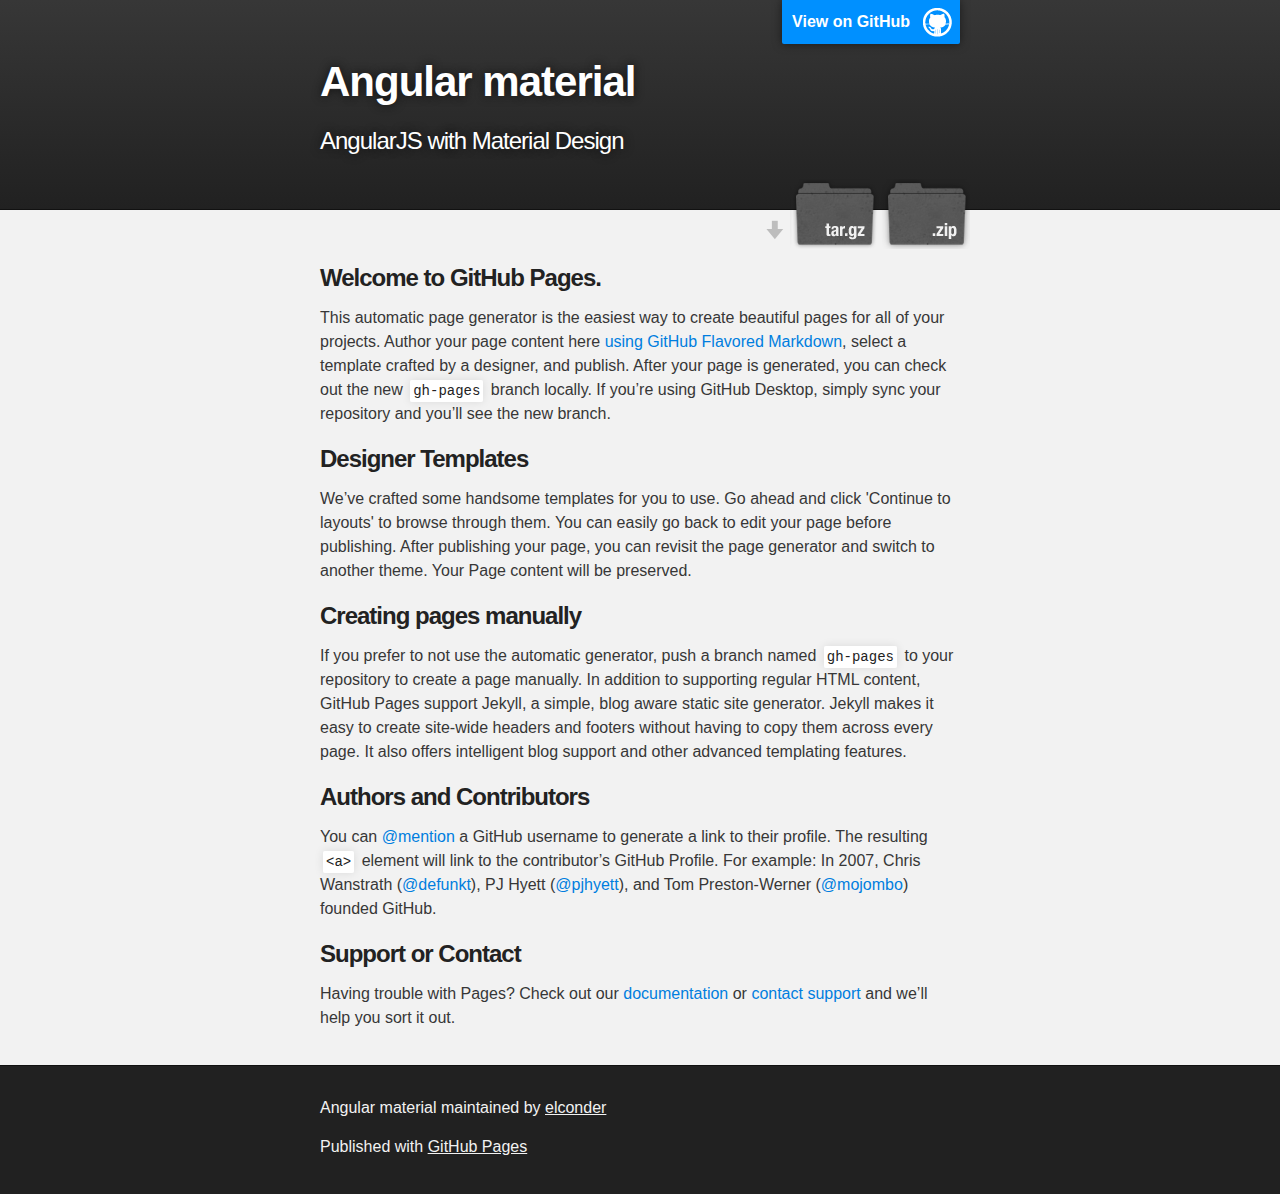
<file: index.html>
<!DOCTYPE html>
<html>

  <head>
    <meta charset='utf-8'>
    <meta http-equiv="X-UA-Compatible" content="chrome=1">
    <meta name="description" content="Angular material : AngularJS with Material Design">

    <link rel="stylesheet" type="text/css" media="screen" href="stylesheets/stylesheet.css">

    <title>Angular material</title>
  </head>

  <body>

    <!-- HEADER -->
    <div id="header_wrap" class="outer">
        <header class="inner">
          <a id="forkme_banner" href="https://github.com/elconder/angular_material">View on GitHub</a>

          <h1 id="project_title">Angular material</h1>
          <h2 id="project_tagline">AngularJS with Material Design</h2>

            <section id="downloads">
              <a class="zip_download_link" href="https://github.com/elconder/angular_material/zipball/master">Download this project as a .zip file</a>
              <a class="tar_download_link" href="https://github.com/elconder/angular_material/tarball/master">Download this project as a tar.gz file</a>
            </section>
        </header>
    </div>

    <!-- MAIN CONTENT -->
    <div id="main_content_wrap" class="outer">
      <section id="main_content" class="inner">
        <h3>
<a id="welcome-to-github-pages" class="anchor" href="#welcome-to-github-pages" aria-hidden="true"><span class="octicon octicon-link"></span></a>Welcome to GitHub Pages.</h3>

<p>This automatic page generator is the easiest way to create beautiful pages for all of your projects. Author your page content here <a href="https://guides.github.com/features/mastering-markdown/">using GitHub Flavored Markdown</a>, select a template crafted by a designer, and publish. After your page is generated, you can check out the new <code>gh-pages</code> branch locally. If you’re using GitHub Desktop, simply sync your repository and you’ll see the new branch.</p>

<h3>
<a id="designer-templates" class="anchor" href="#designer-templates" aria-hidden="true"><span class="octicon octicon-link"></span></a>Designer Templates</h3>

<p>We’ve crafted some handsome templates for you to use. Go ahead and click 'Continue to layouts' to browse through them. You can easily go back to edit your page before publishing. After publishing your page, you can revisit the page generator and switch to another theme. Your Page content will be preserved.</p>

<h3>
<a id="creating-pages-manually" class="anchor" href="#creating-pages-manually" aria-hidden="true"><span class="octicon octicon-link"></span></a>Creating pages manually</h3>

<p>If you prefer to not use the automatic generator, push a branch named <code>gh-pages</code> to your repository to create a page manually. In addition to supporting regular HTML content, GitHub Pages support Jekyll, a simple, blog aware static site generator. Jekyll makes it easy to create site-wide headers and footers without having to copy them across every page. It also offers intelligent blog support and other advanced templating features.</p>

<h3>
<a id="authors-and-contributors" class="anchor" href="#authors-and-contributors" aria-hidden="true"><span class="octicon octicon-link"></span></a>Authors and Contributors</h3>

<p>You can <a href="https://github.com/blog/821" class="user-mention">@mention</a> a GitHub username to generate a link to their profile. The resulting <code>&lt;a&gt;</code> element will link to the contributor’s GitHub Profile. For example: In 2007, Chris Wanstrath (<a href="https://github.com/defunkt" class="user-mention">@defunkt</a>), PJ Hyett (<a href="https://github.com/pjhyett" class="user-mention">@pjhyett</a>), and Tom Preston-Werner (<a href="https://github.com/mojombo" class="user-mention">@mojombo</a>) founded GitHub.</p>

<h3>
<a id="support-or-contact" class="anchor" href="#support-or-contact" aria-hidden="true"><span class="octicon octicon-link"></span></a>Support or Contact</h3>

<p>Having trouble with Pages? Check out our <a href="https://help.github.com/pages">documentation</a> or <a href="https://github.com/contact">contact support</a> and we’ll help you sort it out.</p>
      </section>
    </div>

    <!-- FOOTER  -->
    <div id="footer_wrap" class="outer">
      <footer class="inner">
        <p class="copyright">Angular material maintained by <a href="https://github.com/elconder">elconder</a></p>
        <p>Published with <a href="https://pages.github.com">GitHub Pages</a></p>
      </footer>
    </div>

    

  </body>
</html>
</file>
<file: stylesheets/stylesheet.css>
/*******************************************************************************
Slate Theme for GitHub Pages
by Jason Costello, @jsncostello
*******************************************************************************/

@import url(github-light.css);

/*******************************************************************************
MeyerWeb Reset
*******************************************************************************/

html, body, div, span, applet, object, iframe,
h1, h2, h3, h4, h5, h6, p, blockquote, pre,
a, abbr, acronym, address, big, cite, code,
del, dfn, em, img, ins, kbd, q, s, samp,
small, strike, strong, sub, sup, tt, var,
b, u, i, center,
dl, dt, dd, ol, ul, li,
fieldset, form, label, legend,
table, caption, tbody, tfoot, thead, tr, th, td,
article, aside, canvas, details, embed,
figure, figcaption, footer, header, hgroup,
menu, nav, output, ruby, section, summary,
time, mark, audio, video {
  margin: 0;
  padding: 0;
  border: 0;
  font: inherit;
  vertical-align: baseline;
}

/* HTML5 display-role reset for older browsers */
article, aside, details, figcaption, figure,
footer, header, hgroup, menu, nav, section {
  display: block;
}

ol, ul {
  list-style: none;
}

table {
  border-collapse: collapse;
  border-spacing: 0;
}

/*******************************************************************************
Theme Styles
*******************************************************************************/

body {
  box-sizing: border-box;
  color:#373737;
  background: #212121;
  font-size: 16px;
  font-family: 'Myriad Pro', Calibri, Helvetica, Arial, sans-serif;
  line-height: 1.5;
  -webkit-font-smoothing: antialiased;
}

h1, h2, h3, h4, h5, h6 {
  margin: 10px 0;
  font-weight: 700;
  color:#222222;
  font-family: 'Lucida Grande', 'Calibri', Helvetica, Arial, sans-serif;
  letter-spacing: -1px;
}

h1 {
  font-size: 36px;
  font-weight: 700;
}

h2 {
  padding-bottom: 10px;
  font-size: 32px;
  background: url('../images/bg_hr.png') repeat-x bottom;
}

h3 {
  font-size: 24px;
}

h4 {
  font-size: 21px;
}

h5 {
  font-size: 18px;
}

h6 {
  font-size: 16px;
}

p {
  margin: 10px 0 15px 0;
}

footer p {
  color: #f2f2f2;
}

a {
  text-decoration: none;
  color: #007edf;
  text-shadow: none;

  transition: color 0.5s ease;
  transition: text-shadow 0.5s ease;
  -webkit-transition: color 0.5s ease;
  -webkit-transition: text-shadow 0.5s ease;
  -moz-transition: color 0.5s ease;
  -moz-transition: text-shadow 0.5s ease;
  -o-transition: color 0.5s ease;
  -o-transition: text-shadow 0.5s ease;
  -ms-transition: color 0.5s ease;
  -ms-transition: text-shadow 0.5s ease;
}

a:hover, a:focus {text-decoration: underline;}

footer a {
  color: #F2F2F2;
  text-decoration: underline;
}

em {
  font-style: italic;
}

strong {
  font-weight: bold;
}

img {
  position: relative;
  margin: 0 auto;
  max-width: 739px;
  padding: 5px;
  margin: 10px 0 10px 0;
  border: 1px solid #ebebeb;

  box-shadow: 0 0 5px #ebebeb;
  -webkit-box-shadow: 0 0 5px #ebebeb;
  -moz-box-shadow: 0 0 5px #ebebeb;
  -o-box-shadow: 0 0 5px #ebebeb;
  -ms-box-shadow: 0 0 5px #ebebeb;
}

p img {
  display: inline;
  margin: 0;
  padding: 0;
  vertical-align: middle;
  text-align: center;
  border: none;
}

pre, code {
  width: 100%;
  color: #222;
  background-color: #fff;

  font-family: Monaco, "Bitstream Vera Sans Mono", "Lucida Console", Terminal, monospace;
  font-size: 14px;

  border-radius: 2px;
  -moz-border-radius: 2px;
  -webkit-border-radius: 2px;
}

pre {
  width: 100%;
  padding: 10px;
  box-shadow: 0 0 10px rgba(0,0,0,.1);
  overflow: auto;
}

code {
  padding: 3px;
  margin: 0 3px;
  box-shadow: 0 0 10px rgba(0,0,0,.1);
}

pre code {
  display: block;
  box-shadow: none;
}

blockquote {
  color: #666;
  margin-bottom: 20px;
  padding: 0 0 0 20px;
  border-left: 3px solid #bbb;
}


ul, ol, dl {
  margin-bottom: 15px
}

ul {
  list-style-position: inside;
  list-style: disc;
  padding-left: 20px;
}

ol {
  list-style-position: inside;
  list-style: decimal;
  padding-left: 20px;
}

dl dt {
  font-weight: bold;
}

dl dd {
  padding-left: 20px;
  font-style: italic;
}

dl p {
  padding-left: 20px;
  font-style: italic;
}

hr {
  height: 1px;
  margin-bottom: 5px;
  border: none;
  background: url('../images/bg_hr.png') repeat-x center;
}

table {
  border: 1px solid #373737;
  margin-bottom: 20px;
  text-align: left;
 }

th {
  font-family: 'Lucida Grande', 'Helvetica Neue', Helvetica, Arial, sans-serif;
  padding: 10px;
  background: #373737;
  color: #fff;
 }

td {
  padding: 10px;
  border: 1px solid #373737;
 }

form {
  background: #f2f2f2;
  padding: 20px;
}

/*******************************************************************************
Full-Width Styles
*******************************************************************************/

.outer {
  width: 100%;
}

.inner {
  position: relative;
  max-width: 640px;
  padding: 20px 10px;
  margin: 0 auto;
}

#forkme_banner {
  display: block;
  position: absolute;
  top:0;
  right: 10px;
  z-index: 10;
  padding: 10px 50px 10px 10px;
  color: #fff;
  background: url('../images/blacktocat.png') #0090ff no-repeat 95% 50%;
  font-weight: 700;
  box-shadow: 0 0 10px rgba(0,0,0,.5);
  border-bottom-left-radius: 2px;
  border-bottom-right-radius: 2px;
}

#header_wrap {
  background: #212121;
  background: -moz-linear-gradient(top, #373737, #212121);
  background: -webkit-linear-gradient(top, #373737, #212121);
  background: -ms-linear-gradient(top, #373737, #212121);
  background: -o-linear-gradient(top, #373737, #212121);
  background: linear-gradient(top, #373737, #212121);
}

#header_wrap .inner {
  padding: 50px 10px 30px 10px;
}

#project_title {
  margin: 0;
  color: #fff;
  font-size: 42px;
  font-weight: 700;
  text-shadow: #111 0px 0px 10px;
}

#project_tagline {
  color: #fff;
  font-size: 24px;
  font-weight: 300;
  background: none;
  text-shadow: #111 0px 0px 10px;
}

#downloads {
  position: absolute;
  width: 210px;
  z-index: 10;
  bottom: -40px;
  right: 0;
  height: 70px;
  background: url('../images/icon_download.png') no-repeat 0% 90%;
}

.zip_download_link {
  display: block;
  float: right;
  width: 90px;
  height:70px;
  text-indent: -5000px;
  overflow: hidden;
  background: url(../images/sprite_download.png) no-repeat bottom left;
}

.tar_download_link {
  display: block;
  float: right;
  width: 90px;
  height:70px;
  text-indent: -5000px;
  overflow: hidden;
  background: url(../images/sprite_download.png) no-repeat bottom right;
  margin-left: 10px;
}

.zip_download_link:hover {
  background: url(../images/sprite_download.png) no-repeat top left;
}

.tar_download_link:hover {
  background: url(../images/sprite_download.png) no-repeat top right;
}

#main_content_wrap {
  background: #f2f2f2;
  border-top: 1px solid #111;
  border-bottom: 1px solid #111;
}

#main_content {
  padding-top: 40px;
}

#footer_wrap {
  background: #212121;
}



/*******************************************************************************
Small Device Styles
*******************************************************************************/

@media screen and (max-width: 480px) {
  body {
    font-size:14px;
  }

  #downloads {
    display: none;
  }

  .inner {
    min-width: 320px;
    max-width: 480px;
  }

  #project_title {
  font-size: 32px;
  }

  h1 {
    font-size: 28px;
  }

  h2 {
    font-size: 24px;
  }

  h3 {
    font-size: 21px;
  }

  h4 {
    font-size: 18px;
  }

  h5 {
    font-size: 14px;
  }

  h6 {
    font-size: 12px;
  }

  code, pre {
    min-width: 320px;
    max-width: 480px;
    font-size: 11px;
  }

}
</file>
